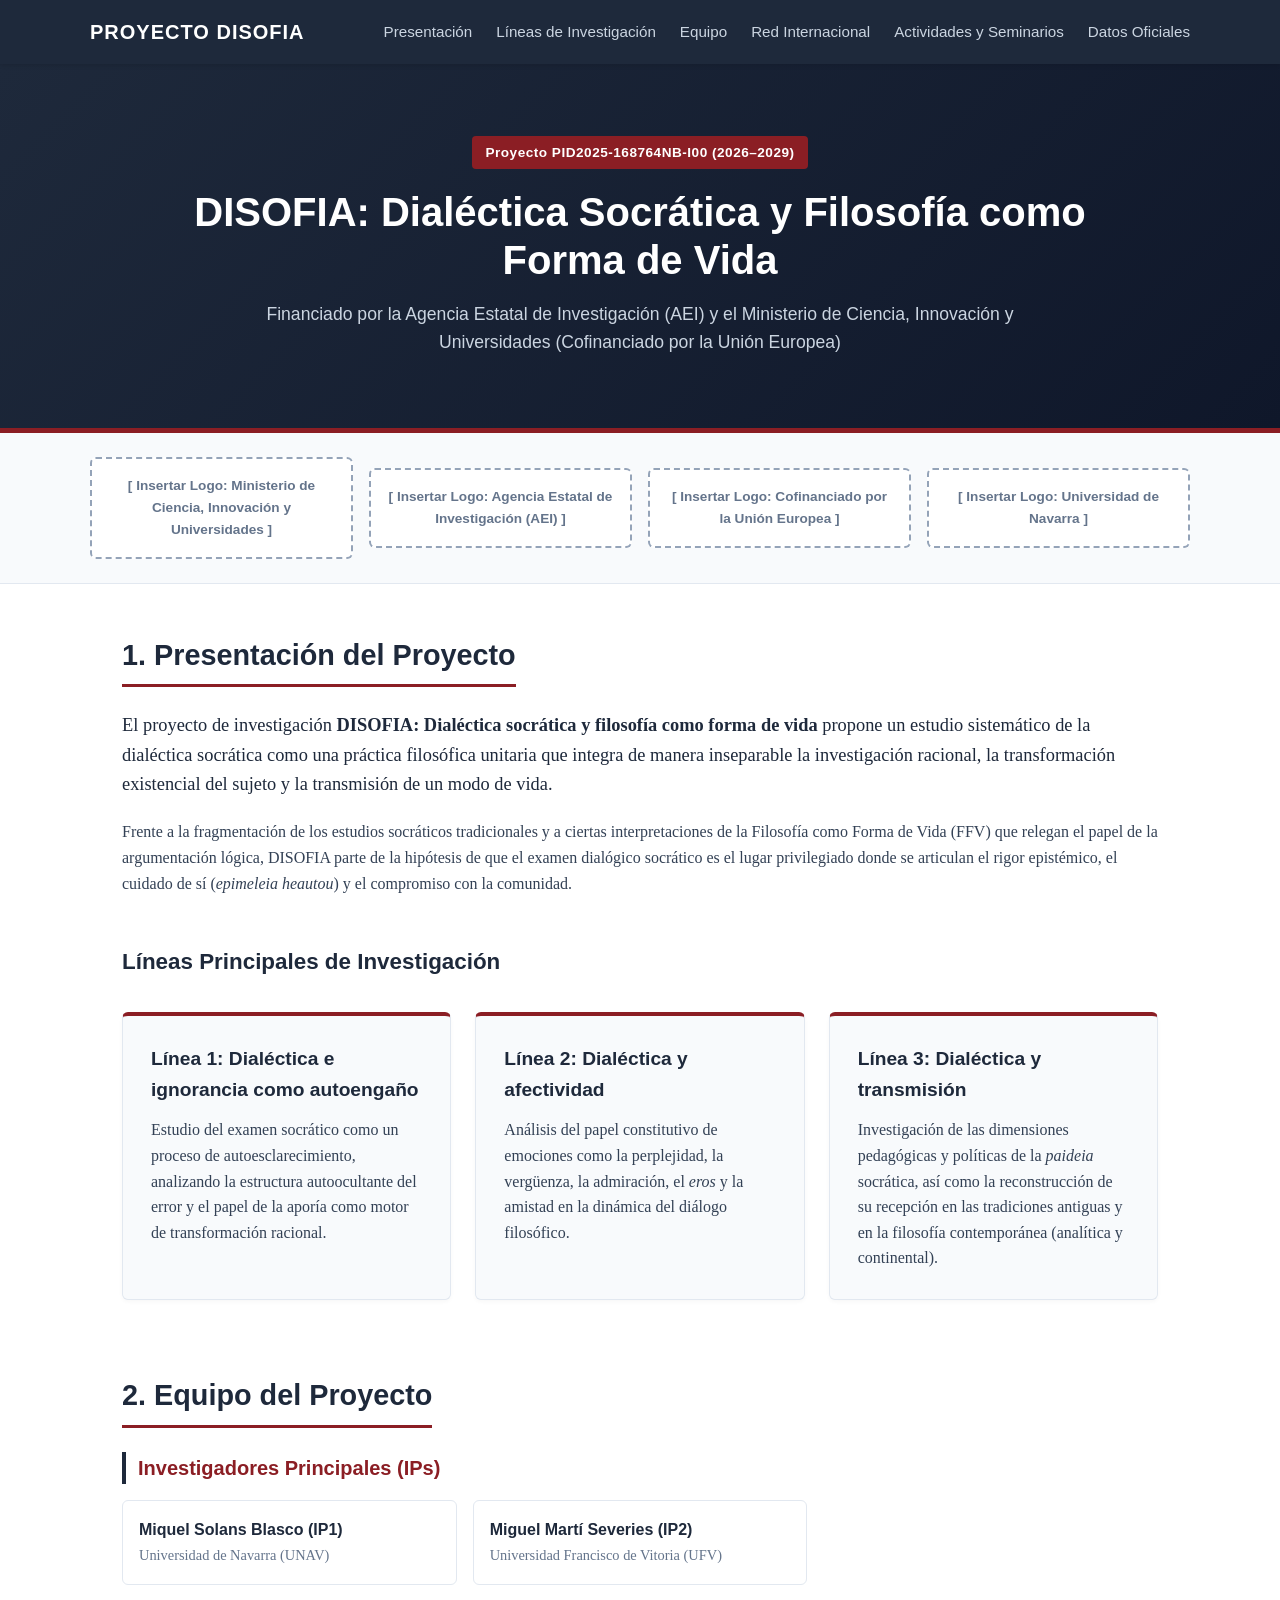
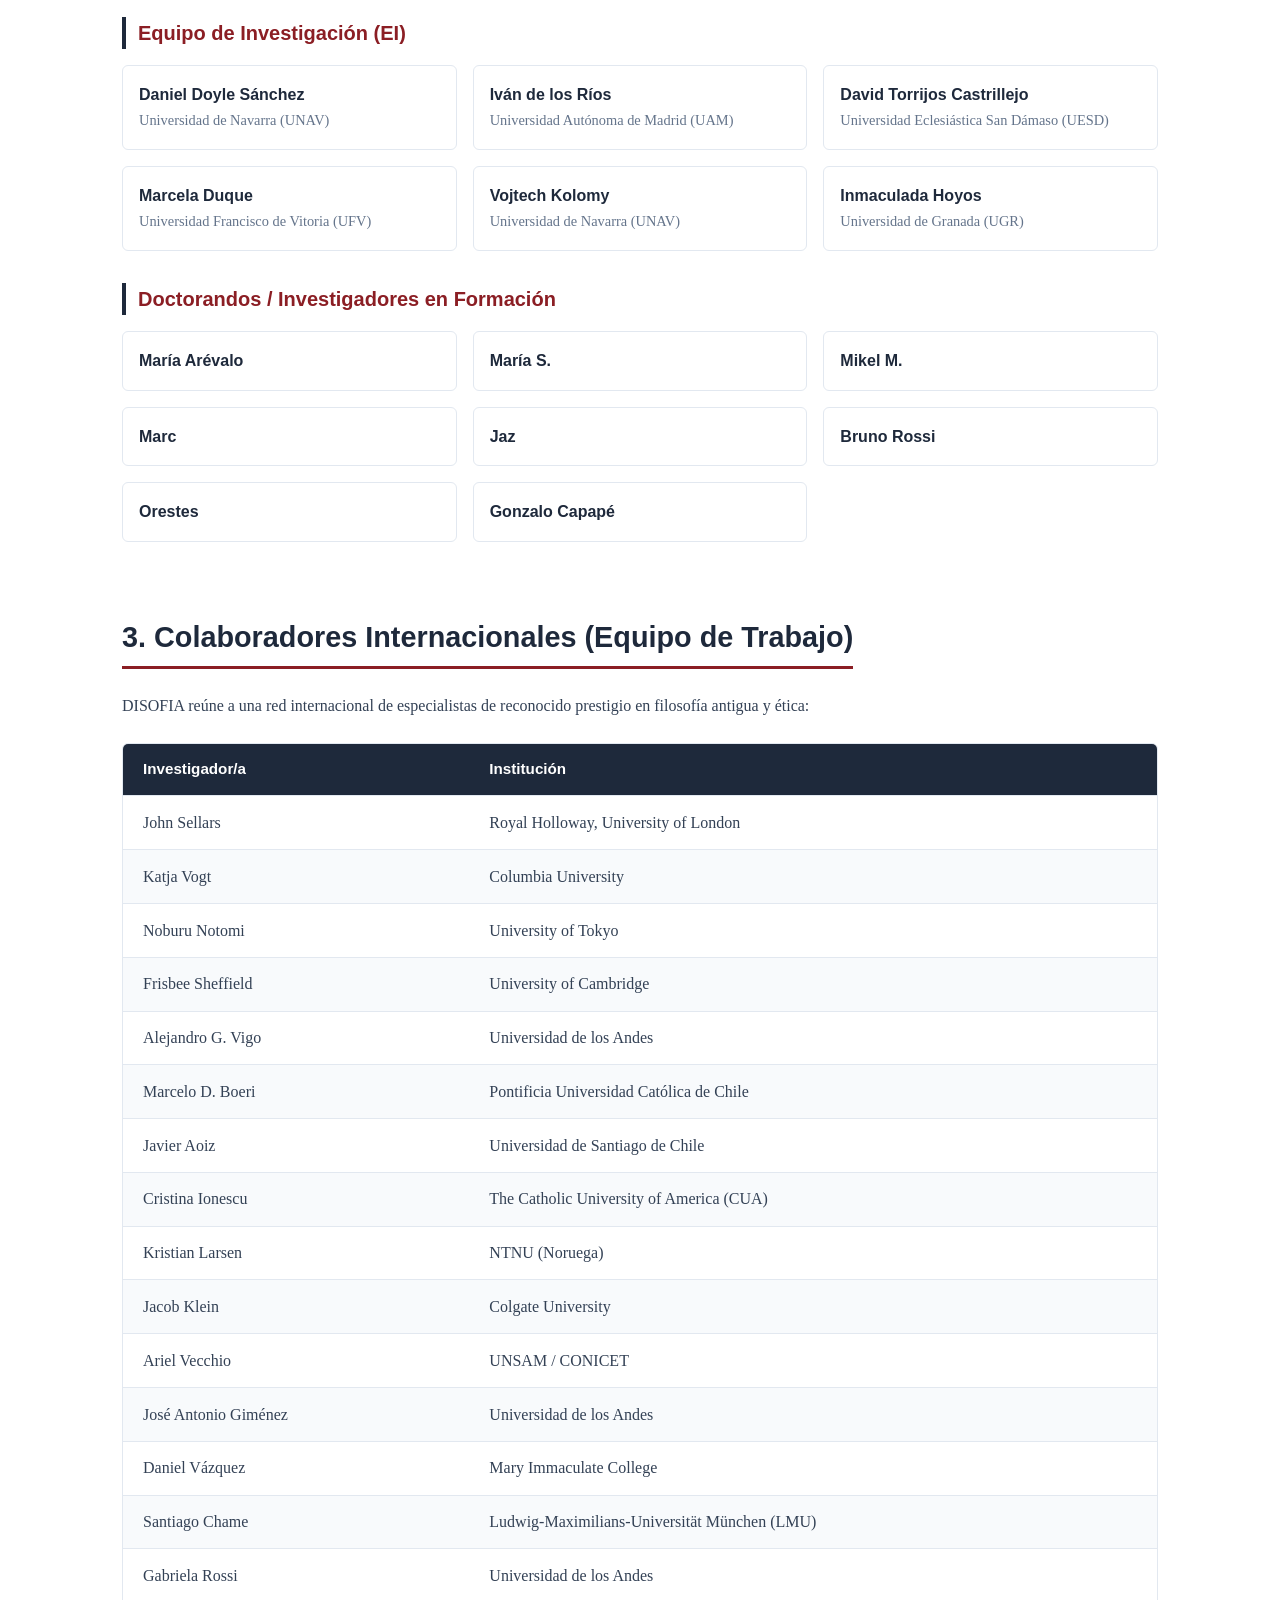
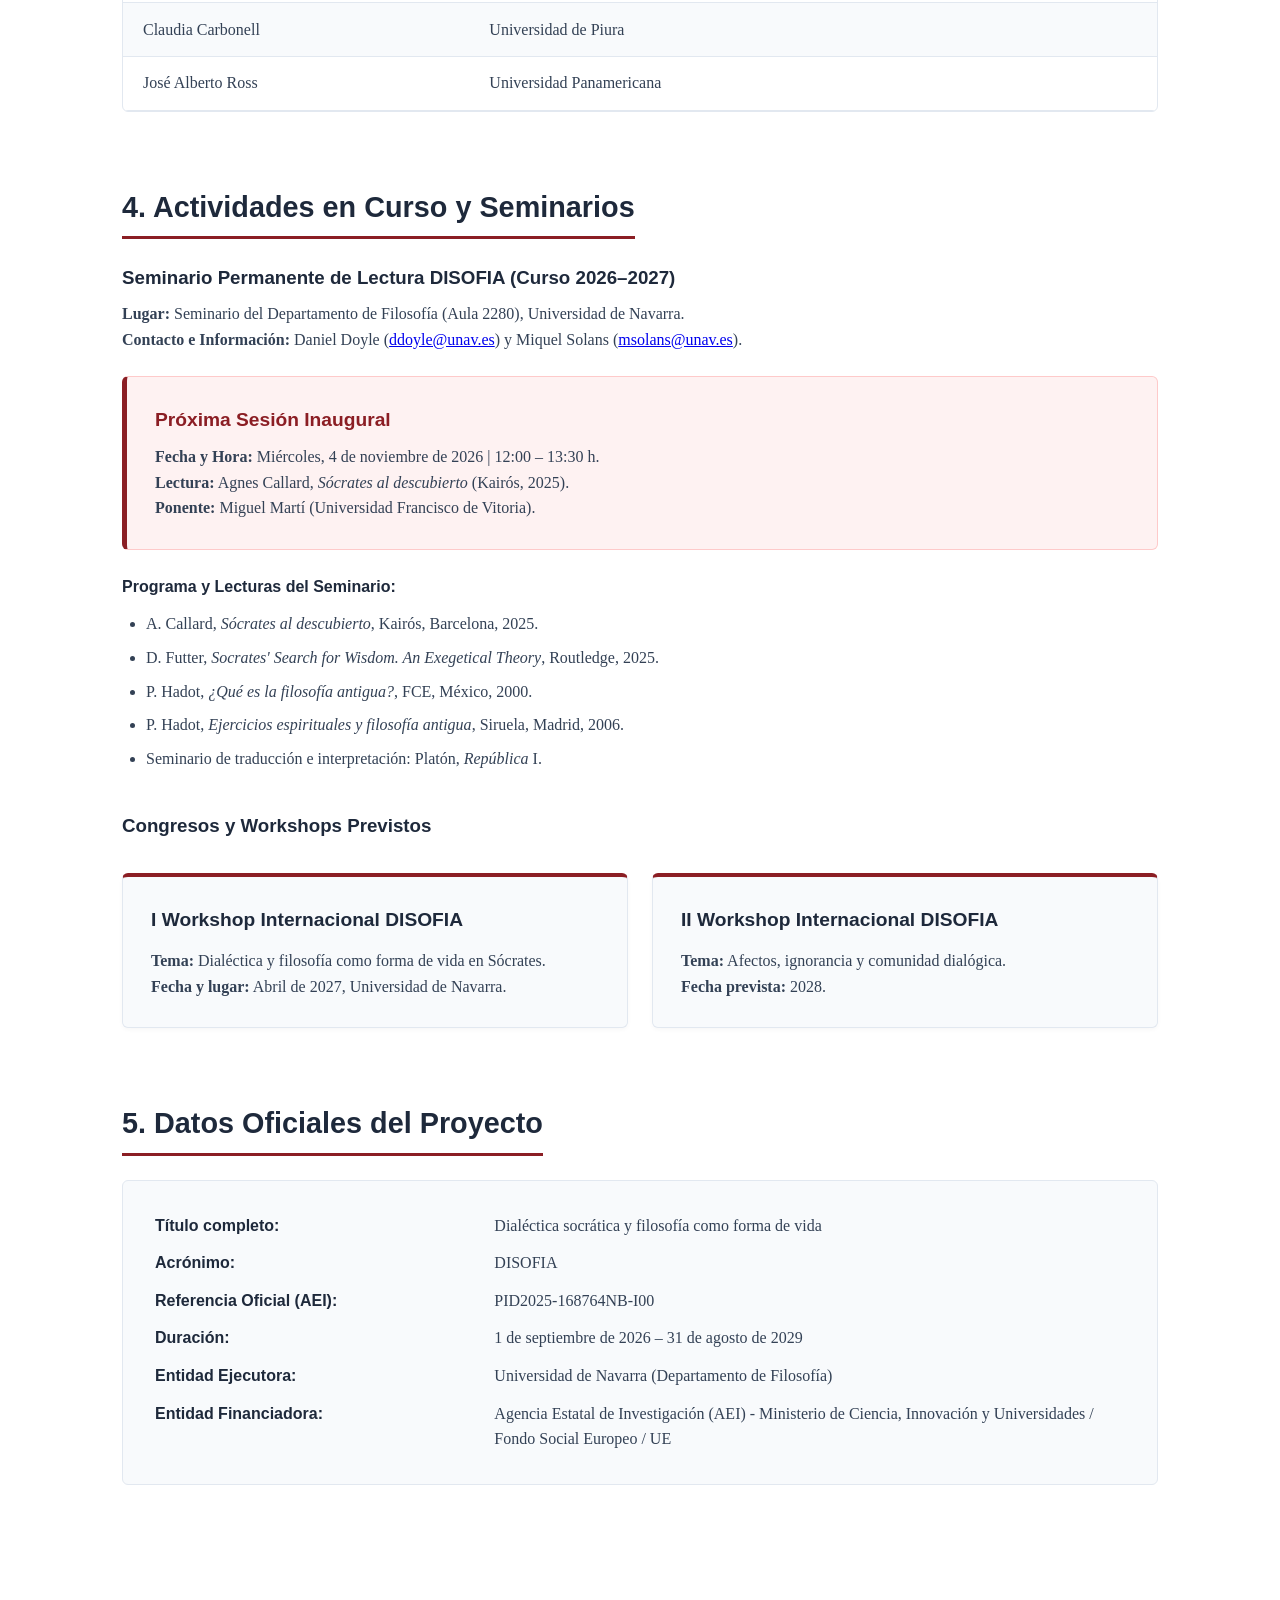
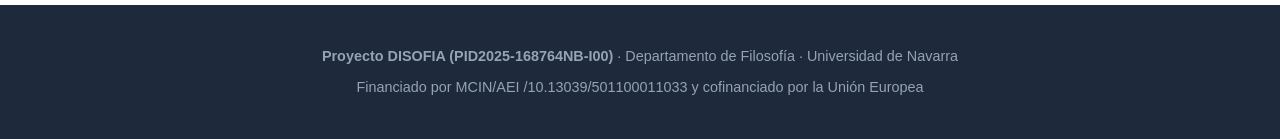
<file: public/assets/aistudio/disofia-web_71a73bc3.html>
<!DOCTYPE html>
<html lang="es">
<head>
  <meta charset="UTF-8">
  <meta name="viewport" content="width=device-width, initial-scale=1.0">
  <title>DISOFIA: Dialéctica Socrática y Filosofía como Forma de Vida</title>
  <style>
    :root {
      --primary: #8B1E24; /* Rojo académico / UNAV */
      --secondary: #1E293B; /* Azul oscuro pizarra */
      --bg-light: #F8FAFC;
      --text-main: #334155;
      --border: #E2E8F0;
    }
    * {
      box-sizing: border-box;
      margin: 0;
      padding: 0;
    }
    body {
      font-family: 'Georgia', 'Times New Roman', serif;
      color: var(--text-main);
      line-height: 1.6;
      background-color: #ffffff;
    }
    h1, h2, h3, h4, .sans {
      font-family: -apple-system, BlinkMacSystemFont, "Segoe UI", Roboto, Helvetica, Arial, sans-serif;
    }
    /* Navegación */
    nav {
      background-color: var(--secondary);
      color: #fff;
      padding: 1rem 2rem;
      position: sticky;
      top: 0;
      z-index: 100;
      box-shadow: 0 2px 4px rgba(0,0,0,0.1);
    }
    .nav-container {
      max-width: 1100px;
      margin: 0 auto;
      display: flex;
      justify-content: space-between;
      align-items: center;
      flex-wrap: wrap;
      gap: 1rem;
    }
    .nav-brand {
      font-weight: 700;
      font-size: 1.25rem;
      letter-spacing: 1px;
      color: #fff;
      text-decoration: none;
    }
    .nav-links {
      display: flex;
      gap: 1.5rem;
      list-style: none;
      flex-wrap: wrap;
    }
    .nav-links a {
      color: #CBD5E1;
      text-decoration: none;
      font-size: 0.95rem;
      transition: color 0.2s;
    }
    .nav-links a:hover {
      color: #ffffff;
    }
    /* Cabecera / Hero */
    header {
      background: linear-gradient(135deg, var(--secondary) 0%, #0F172A 100%);
      color: white;
      padding: 4.5rem 2rem;
      text-align: center;
      border-bottom: 5px solid var(--primary);
    }
    .hero-container {
      max-width: 900px;
      margin: 0 auto;
    }
    .badge {
      display: inline-block;
      background-color: var(--primary);
      color: #fff;
      padding: 0.35rem 0.85rem;
      border-radius: 4px;
      font-size: 0.85rem;
      font-weight: 600;
      margin-bottom: 1.2rem;
      letter-spacing: 0.5px;
    }
    header h1 {
      font-size: 2.5rem;
      margin-bottom: 1rem;
      line-height: 1.2;
    }
    header p {
      font-size: 1.1rem;
      color: #CBD5E1;
      max-width: 750px;
      margin: 0 auto;
    }
    /* Barra de Logos Oficiales */
    .logos-bar {
      background-color: var(--bg-light);
      border-bottom: 1px solid var(--border);
      padding: 1.5rem 2rem;
    }
    .logos-grid {
      max-width: 1100px;
      margin: 0 auto;
      display: grid;
      grid-template-columns: repeat(auto-fit, minmax(220px, 1fr));
      gap: 1rem;
      align-items: center;
      text-align: center;
    }
    .logo-placeholder {
      border: 2px dashed #94A3B8;
      background: #fff;
      padding: 1rem;
      border-radius: 6px;
      font-size: 0.85rem;
      color: #64748B;
      font-weight: 600;
    }
    /* Secciones Principales */
    main {
      max-width: 1100px;
      margin: 0 auto;
      padding: 3rem 2rem;
    }
    section {
      margin-bottom: 4.5rem;
      scroll-margin-top: 4rem;
    }
    .section-title {
      font-size: 1.8rem;
      color: var(--secondary);
      border-bottom: 3px solid var(--primary);
      display: inline-block;
      padding-bottom: 0.4rem;
      margin-bottom: 1.5rem;
    }
    p.lead {
      font-size: 1.15rem;
      margin-bottom: 1.25rem;
      color: #1E293B;
    }
    /* Tarjetas de Líneas de Investigación */
    .cards-grid {
      display: grid;
      grid-template-columns: repeat(auto-fit, minmax(300px, 1fr));
      gap: 1.5rem;
      margin-top: 2rem;
    }
    .card {
      background: var(--bg-light);
      border: 1px solid var(--border);
      border-top: 4px solid var(--primary);
      border-radius: 6px;
      padding: 1.75rem;
      box-shadow: 0 2px 4px rgba(0,0,0,0.03);
    }
    .card h3 {
      color: var(--secondary);
      font-size: 1.2rem;
      margin-bottom: 0.75rem;
    }
    /* Equipo */
    .team-group {
      margin-bottom: 2rem;
    }
    .team-group h3 {
      color: var(--primary);
      font-size: 1.25rem;
      margin-bottom: 1rem;
      border-left: 4px solid var(--secondary);
      padding-left: 0.75rem;
    }
    .team-list {
      display: grid;
      grid-template-columns: repeat(auto-fill, minmax(280px, 1fr));
      gap: 1rem;
      list-style: none;
    }
    .team-member {
      background: #fff;
      border: 1px solid var(--border);
      padding: 1rem;
      border-radius: 6px;
    }
    .team-member strong {
      display: block;
      color: var(--secondary);
      font-family: -apple-system, BlinkMacSystemFont, "Segoe UI", Roboto, sans-serif;
    }
    .team-member span {
      font-size: 0.9rem;
      color: #64748B;
    }
    /* Tabla de Colaboradores */
    .table-container {
      overflow-x: auto;
      margin-top: 1.5rem;
      border: 1px solid var(--border);
      border-radius: 6px;
    }
    table {
      width: 100%;
      border-collapse: collapse;
      text-align: left;
    }
    th, td {
      padding: 0.85rem 1.25rem;
      border-bottom: 1px solid var(--border);
    }
    th {
      background-color: var(--secondary);
      color: #fff;
      font-weight: 600;
      font-size: 0.95rem;
    }
    tr:nth-child(even) {
      background-color: var(--bg-light);
    }
    /* Actividades y Seminarios */
    .highlight-box {
      background-color: #FEF2F2;
      border: 1px solid #FECACA;
      border-left: 5px solid var(--primary);
      padding: 1.75rem;
      border-radius: 6px;
      margin: 1.5rem 0;
    }
    .highlight-box h4 {
      color: var(--primary);
      font-size: 1.2rem;
      margin-bottom: 0.5rem;
    }
    .reading-list {
      margin-left: 1.5rem;
      margin-top: 0.75rem;
    }
    .reading-list li {
      margin-bottom: 0.5rem;
    }
    /* Ficha Técnica */
    .specs-dl {
      display: grid;
      grid-template-columns: 1fr 2fr;
      gap: 0.75rem 1.5rem;
      background: var(--bg-light);
      padding: 2rem;
      border-radius: 6px;
      border: 1px solid var(--border);
    }
    .specs-dl dt {
      font-weight: 700;
      color: var(--secondary);
    }
    @media (max-width: 650px) {
      .specs-dl {
        grid-template-columns: 1fr;
      }
      header h1 {
        font-size: 1.9rem;
      }
    }
    footer {
      background-color: var(--secondary);
      color: #94A3B8;
      text-align: center;
      padding: 2.5rem 1.5rem;
      font-size: 0.9rem;
    }
  </style>
</head>
<body>

  <!-- Barra de Navegación -->
  <nav class="sans">
    <div class="nav-container">
      <a href="#" class="nav-brand">PROYECTO DISOFIA</a>
      <ul class="nav-links">
        <li><a href="#presentacion">Presentación</a></li>
        <li><a href="#lineas">Líneas de Investigación</a></li>
        <li><a href="#equipo">Equipo</a></li>
        <li><a href="#colaboradores">Red Internacional</a></li>
        <li><a href="#actividades">Actividades y Seminarios</a></li>
        <li><a href="#datos">Datos Oficiales</a></li>
      </ul>
    </div>
  </nav>

  <!-- Cabecera Principal -->
  <header>
    <div class="hero-container">
      <span class="badge sans">Proyecto PID2025-168764NB-I00 (2026–2029)</span>
      <h1>DISOFIA: Dialéctica Socrática y Filosofía como Forma de Vida</h1>
      <p class="sans">Financiado por la Agencia Estatal de Investigación (AEI) y el Ministerio de Ciencia, Innovación y Universidades (Cofinanciado por la Unión Europea)</p>
    </div>
  </header>

  <!-- Franja de Logos Oficiales -->
  <div class="logos-bar sans">
    <div class="logos-grid">
      <div class="logo-placeholder">[ Insertar Logo: Ministerio de Ciencia, Innovación y Universidades ]</div>
      <div class="logo-placeholder">[ Insertar Logo: Agencia Estatal de Investigación (AEI) ]</div>
      <div class="logo-placeholder">[ Insertar Logo: Cofinanciado por la Unión Europea ]</div>
      <div class="logo-placeholder">[ Insertar Logo: Universidad de Navarra ]</div>
    </div>
  </div>

  <!-- Contenido Principal -->
  <main>

    <!-- 1. Presentación -->
    <section id="presentacion">
      <h2 class="section-title">1. Presentación del Proyecto</h2>
      <p class="lead">
        El proyecto de investigación <strong>DISOFIA: Dialéctica socrática y filosofía como forma de vida</strong> propone un estudio sistemático de la dialéctica socrática como una práctica filosófica unitaria que integra de manera inseparable la investigación racional, la transformación existencial del sujeto y la transmisión de un modo de vida.
      </p>
      <p>
        Frente a la fragmentación de los estudios socráticos tradicionales y a ciertas interpretaciones de la Filosofía como Forma de Vida (FFV) que relegan el papel de la argumentación lógica, DISOFIA parte de la hipótesis de que el examen dialógico socrático es el lugar privilegiado donde se articulan el rigor epistémico, el cuidado de sí (<em>epimeleia heautou</em>) y el compromiso con la comunidad.
      </p>

      <div id="lineas" style="margin-top: 3rem;">
        <h3 class="sans" style="font-size: 1.4rem; color: var(--secondary); margin-bottom: 1rem;">Líneas Principales de Investigación</h3>
        <div class="cards-grid">
          <div class="card">
            <h3>Línea 1: Dialéctica e ignorancia como autoengaño</h3>
            <p>Estudio del examen socrático como un proceso de autoesclarecimiento, analizando la estructura autoocultante del error y el papel de la aporía como motor de transformación racional.</p>
          </div>
          <div class="card">
            <h3>Línea 2: Dialéctica y afectividad</h3>
            <p>Análisis del papel constitutivo de emociones como la perplejidad, la vergüenza, la admiración, el <em>eros</em> y la amistad en la dinámica del diálogo filosófico.</p>
          </div>
          <div class="card">
            <h3>Línea 3: Dialéctica y transmisión</h3>
            <p>Investigación de las dimensiones pedagógicas y políticas de la <em>paideia</em> socrática, así como la reconstrucción de su recepción en las tradiciones antiguas y en la filosofía contemporánea (analítica y continental).</p>
          </div>
        </div>
      </div>
    </section>

    <!-- 2. Equipo del Proyecto -->
    <section id="equipo">
      <h2 class="section-title">2. Equipo del Proyecto</h2>

      <div class="team-group">
        <h3>Investigadores Principales (IPs)</h3>
        <ul class="team-list">
          <li class="team-member">
            <strong>Miquel Solans Blasco (IP1)</strong>
            <span>Universidad de Navarra (UNAV)</span>
          </li>
          <li class="team-member">
            <strong>Miguel Martí Severies (IP2)</strong>
            <span>Universidad Francisco de Vitoria (UFV)</span>
          </li>
        </ul>
      </div>

      <div class="team-group">
        <h3>Equipo de Investigación (EI)</h3>
        <ul class="team-list">
          <li class="team-member">
            <strong>Daniel Doyle Sánchez</strong>
            <span>Universidad de Navarra (UNAV)</span>
          </li>
          <li class="team-member">
            <strong>Iván de los Ríos</strong>
            <span>Universidad Autónoma de Madrid (UAM)</span>
          </li>
          <li class="team-member">
            <strong>David Torrijos Castrillejo</strong>
            <span>Universidad Eclesiástica San Dámaso (UESD)</span>
          </li>
          <li class="team-member">
            <strong>Marcela Duque</strong>
            <span>Universidad Francisco de Vitoria (UFV)</span>
          </li>
          <li class="team-member">
            <strong>Vojtech Kolomy</strong>
            <span>Universidad de Navarra (UNAV)</span>
          </li>
          <li class="team-member">
            <strong>Inmaculada Hoyos</strong>
            <span>Universidad de Granada (UGR)</span>
          </li>
        </ul>
      </div>

      <div class="team-group">
        <h3>Doctorandos / Investigadores en Formación</h3>
        <ul class="team-list">
          <li class="team-member"><strong>María Arévalo</strong></li>
          <li class="team-member"><strong>María S.</strong></li>
          <li class="team-member"><strong>Mikel M.</strong></li>
          <li class="team-member"><strong>Marc</strong></li>
          <li class="team-member"><strong>Jaz</strong></li>
          <li class="team-member"><strong>Bruno Rossi</strong></li>
          <li class="team-member"><strong>Orestes</strong></li>
          <li class="team-member"><strong>Gonzalo Capapé</strong></li>
        </ul>
      </div>
    </section>

    <!-- 3. Colaboradores Internacionales -->
    <section id="colaboradores">
      <h2 class="section-title">3. Colaboradores Internacionales (Equipo de Trabajo)</h2>
      <p>DISOFIA reúne a una red internacional de especialistas de reconocido prestigio en filosofía antigua y ética:</p>

      <div class="table-container">
        <table>
          <thead class="sans">
            <tr>
              <th>Investigador/a</th>
              <th>Institución</th>
            </tr>
          </thead>
          <tbody>
            <tr><td>John Sellars</td><td>Royal Holloway, University of London</td></tr>
            <tr><td>Katja Vogt</td><td>Columbia University</td></tr>
            <tr><td>Noburu Notomi</td><td>University of Tokyo</td></tr>
            <tr><td>Frisbee Sheffield</td><td>University of Cambridge</td></tr>
            <tr><td>Alejandro G. Vigo</td><td>Universidad de los Andes</td></tr>
            <tr><td>Marcelo D. Boeri</td><td>Pontificia Universidad Católica de Chile</td></tr>
            <tr><td>Javier Aoiz</td><td>Universidad de Santiago de Chile</td></tr>
            <tr><td>Cristina Ionescu</td><td>The Catholic University of America (CUA)</td></tr>
            <tr><td>Kristian Larsen</td><td>NTNU (Noruega)</td></tr>
            <tr><td>Jacob Klein</td><td>Colgate University</td></tr>
            <tr><td>Ariel Vecchio</td><td>UNSAM / CONICET</td></tr>
            <tr><td>José Antonio Giménez</td><td>Universidad de los Andes</td></tr>
            <tr><td>Daniel Vázquez</td><td>Mary Immaculate College</td></tr>
            <tr><td>Santiago Chame</td><td>Ludwig-Maximilians-Universität München (LMU)</td></tr>
            <tr><td>Gabriela Rossi</td><td>Universidad de los Andes</td></tr>
            <tr><td>Claudia Carbonell</td><td>Universidad de Piura</td></tr>
            <tr><td>José Alberto Ross</td><td>Universidad Panamericana</td></tr>
          </tbody>
        </table>
      </div>
    </section>

    <!-- 4. Actividades en Curso y Seminarios -->
    <section id="actividades">
      <h2 class="section-title">4. Actividades en Curso y Seminarios</h2>
      
      <h3 class="sans" style="color: var(--secondary); margin-bottom: 0.5rem;">Seminario Permanente de Lectura DISOFIA (Curso 2026–2027)</h3>
      <p><strong>Lugar:</strong> Seminario del Departamento de Filosofía (Aula 2280), Universidad de Navarra.<br>
      <strong>Contacto e Información:</strong> Daniel Doyle (<a href="mailto:ddoyle@unav.es">ddoyle@unav.es</a>) y Miquel Solans (<a href="mailto:msolans@unav.es">msolans@unav.es</a>).</p>

      <div class="highlight-box">
        <h4 class="sans">Próxima Sesión Inaugural</h4>
        <p><strong>Fecha y Hora:</strong> Miércoles, 4 de noviembre de 2026 | 12:00 – 13:30 h.<br>
        <strong>Lectura:</strong> Agnes Callard, <em>Sócrates al descubierto</em> (Kairós, 2025).<br>
        <strong>Ponente:</strong> Miguel Martí (Universidad Francisco de Vitoria).</p>
      </div>

      <h4 class="sans" style="margin-top: 1.5rem; color: var(--secondary);">Programa y Lecturas del Seminario:</h4>
      <ul class="reading-list">
        <li>A. Callard, <em>Sócrates al descubierto</em>, Kairós, Barcelona, 2025.</li>
        <li>D. Futter, <em>Socrates' Search for Wisdom. An Exegetical Theory</em>, Routledge, 2025.</li>
        <li>P. Hadot, <em>¿Qué es la filosofía antigua?</em>, FCE, México, 2000.</li>
        <li>P. Hadot, <em>Ejercicios espirituales y filosofía antigua</em>, Siruela, Madrid, 2006.</li>
        <li>Seminario de traducción e interpretación: Platón, <em>República</em> I.</li>
      </ul>

      <h3 class="sans" style="color: var(--secondary); margin-top: 2.5rem; margin-bottom: 1rem;">Congresos y Workshops Previstos</h3>
      <div class="cards-grid">
        <div class="card">
          <h3>I Workshop Internacional DISOFIA</h3>
          <p><strong>Tema:</strong> Dialéctica y filosofía como forma de vida en Sócrates.<br>
          <strong>Fecha y lugar:</strong> Abril de 2027, Universidad de Navarra.</p>
        </div>
        <div class="card">
          <h3>II Workshop Internacional DISOFIA</h3>
          <p><strong>Tema:</strong> Afectos, ignorancia y comunidad dialógica.<br>
          <strong>Fecha prevista:</strong> 2028.</p>
        </div>
      </div>
    </section>

    <!-- 5. Datos Oficiales -->
    <section id="datos">
      <h2 class="section-title">5. Datos Oficiales del Proyecto</h2>
      <dl class="specs-dl">
        <dt class="sans">Título completo:</dt>
        <dd>Dialéctica socrática y filosofía como forma de vida</dd>
        
        <dt class="sans">Acrónimo:</dt>
        <dd>DISOFIA</dd>
        
        <dt class="sans">Referencia Oficial (AEI):</dt>
        <dd>PID2025-168764NB-I00</dd>
        
        <dt class="sans">Duración:</dt>
        <dd>1 de septiembre de 2026 – 31 de agosto de 2029</dd>
        
        <dt class="sans">Entidad Ejecutora:</dt>
        <dd>Universidad de Navarra (Departamento de Filosofía)</dd>
        
        <dt class="sans">Entidad Financiadora:</dt>
        <dd>Agencia Estatal de Investigación (AEI) - Ministerio de Ciencia, Innovación y Universidades / Fondo Social Europeo / UE</dd>
      </dl>
    </section>

  </main>

  <!-- Pie de página -->
  <footer class="sans">
    <p><strong>Proyecto DISOFIA (PID2025-168764NB-I00)</strong> · Departamento de Filosofía · Universidad de Navarra</p>
    <p style="margin-top: 0.5rem;">Financiado por MCIN/AEI /10.13039/501100011033 y cofinanciado por la Unión Europea</p>
  </footer>

</body>
</html>
</file>
